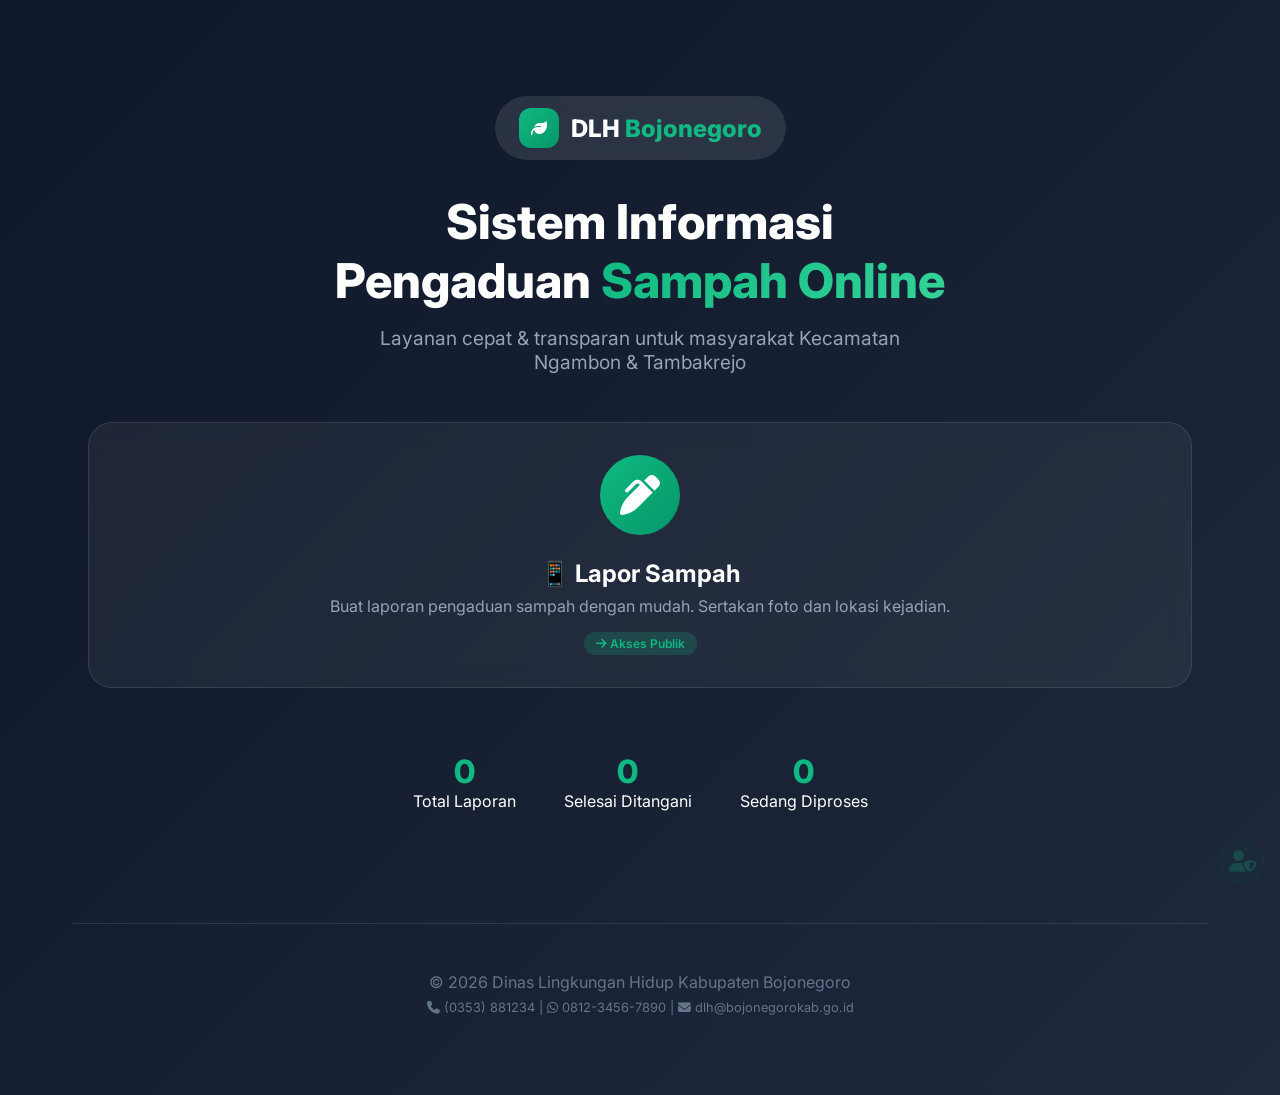
<file: index.html>
<!DOCTYPE html>
<html lang="id">
<head>
    <meta charset="UTF-8">
    <meta name="viewport" content="width=device-width, initial-scale=1.0, user-scalable=yes">
    <title>DLH Bojonegoro - Sistem Informasi Pengaduan Sampah</title>
    <link href="https://fonts.googleapis.com/css2?family=Inter:wght@400;500;600;700;800&display=swap" rel="stylesheet">
    <link rel="stylesheet" href="https://cdnjs.cloudflare.com/ajax/libs/font-awesome/6.4.0/css/all.min.css">
    <style>
        * {
            margin: 0;
            padding: 0;
            box-sizing: border-box;
        }
        body {
            font-family: 'Inter', sans-serif;
            background: linear-gradient(135deg, #0f172a 0%, #1e293b 100%);
            min-height: 100vh;
            color: white;
        }
        .container {
            max-width: 1200px;
            margin: 0 auto;
            padding: 2rem;
        }
        .hero {
            text-align: center;
            padding: 4rem 1rem;
        }
        .logo {
            display: inline-flex;
            align-items: center;
            gap: 12px;
            background: rgba(255,255,255,0.1);
            backdrop-filter: blur(10px);
            padding: 0.75rem 1.5rem;
            border-radius: 100px;
            margin-bottom: 2rem;
        }
        .logo-icon {
            width: 40px;
            height: 40px;
            background: linear-gradient(135deg, #10b981, #059669);
            border-radius: 12px;
            display: flex;
            align-items: center;
            justify-content: center;
        }
        .logo-text {
            font-size: 1.5rem;
            font-weight: 800;
        }
        .logo-text span {
            color: #10b981;
        }
        h1 {
            font-size: 3rem;
            font-weight: 800;
            margin-bottom: 1rem;
        }
        .gradient-text {
            background: linear-gradient(135deg, #10b981, #34d399);
            -webkit-background-clip: text;
            background-clip: text;
            color: transparent;
        }
        .subtitle {
            font-size: 1.2rem;
            color: #94a3b8;
            max-width: 600px;
            margin: 0 auto 2rem;
        }
        .card-grid {
            display: grid;
            grid-template-columns: repeat(auto-fit, minmax(300px, 1fr));
            gap: 2rem;
            margin-top: 3rem;
        }
        .card {
            background: rgba(255,255,255,0.05);
            backdrop-filter: blur(10px);
            border-radius: 24px;
            padding: 2rem;
            text-align: center;
            transition: all 0.3s ease;
            border: 1px solid rgba(255,255,255,0.1);
            text-decoration: none;
            color: white;
            display: block;
        }
        .card:hover {
            transform: translateY(-8px);
            background: rgba(255,255,255,0.1);
            border-color: #10b981;
        }
        .card-icon {
            width: 80px;
            height: 80px;
            background: linear-gradient(135deg, #10b981, #059669);
            border-radius: 50%;
            display: flex;
            align-items: center;
            justify-content: center;
            margin: 0 auto 1.5rem;
        }
        .card-icon i {
            font-size: 2.5rem;
        }
        .card h3 {
            font-size: 1.5rem;
            margin-bottom: 0.5rem;
        }
        .card p {
            color: #94a3b8;
            margin-bottom: 1rem;
        }
        .card-badge {
            display: inline-block;
            background: rgba(16,185,129,0.2);
            color: #10b981;
            padding: 0.25rem 0.75rem;
            border-radius: 100px;
            font-size: 0.75rem;
            font-weight: 600;
        }
        .stats {
            display: flex;
            justify-content: center;
            gap: 3rem;
            margin-top: 4rem;
            flex-wrap: wrap;
        }
        .stat {
            text-align: center;
        }
        .stat-number {
            font-size: 2rem;
            font-weight: 800;
            color: #10b981;
        }
        .footer {
            text-align: center;
            padding: 3rem;
            border-top: 1px solid rgba(255,255,255,0.1);
            margin-top: 3rem;
            color: #64748b;
        }
        
        /* === ADMIN SECRET BUTTON (Tersembunyi di pojok kanan bawah) === */
        .admin-secret {
            position: fixed;
            bottom: 16px;
            right: 16px;
            width: 44px;
            height: 44px;
            border-radius: 40px;
            background: rgba(16, 185, 129, 0.12);
            backdrop-filter: blur(8px);
            display: flex;
            align-items: center;
            justify-content: center;
            cursor: pointer;
            transition: all 0.2s ease;
            z-index: 999;
            opacity: 0.25;
            border: 1px solid rgba(16, 185, 129, 0.2);
            text-decoration: none;
            color: #10b981;
            font-size: 1.2rem;
        }
        .admin-secret:hover {
            opacity: 0.6;
            background: rgba(16, 185, 129, 0.25);
            transform: scale(1.02);
            border-color: rgba(16, 185, 129, 0.5);
        }
        /* Ikon kecil tanpa teks agar tidak mencolok */
        .admin-secret i {
            font-size: 1.35rem;
            filter: drop-shadow(0 1px 2px rgba(0,0,0,0.2));
        }
        
        /* Tooltip halus hanya saat hover (opsional, tidak mengganggu) */
        .admin-secret::after {
            content: "Admin Panel";
            position: absolute;
            bottom: 50px;
            right: 0;
            background: #1e293b;
            color: #cbd5e1;
            font-size: 0.7rem;
            padding: 4px 10px;
            border-radius: 20px;
            white-space: nowrap;
            opacity: 0;
            pointer-events: none;
            transition: opacity 0.2s;
            font-weight: 500;
            letter-spacing: 0.3px;
            border: 1px solid rgba(255,255,255,0.1);
        }
        .admin-secret:hover::after {
            opacity: 0.7;
        }
        
        @media (max-width: 768px) {
            h1 { font-size: 2rem; }
            .container { padding: 1rem; }
            .stats { gap: 1.5rem; }
            .admin-secret {
                width: 38px;
                height: 38px;
                bottom: 12px;
                right: 12px;
            }
            .admin-secret i {
                font-size: 1.1rem;
            }
            .admin-secret::after {
                font-size: 0.65rem;
                bottom: 44px;
            }
        }
    </style>
</head>
<body>
    <div class="container">
        <div class="hero">
            <div class="logo">
                <div class="logo-icon">
                    <i class="fas fa-leaf"></i>
                </div>
                <div class="logo-text">DLH<span> Bojonegoro</span></div>
            </div>
            
            <h1>
                Sistem Informasi<br>
                Pengaduan <span class="gradient-text">Sampah Online</span>
            </h1>
            
            <p class="subtitle">
                Layanan cepat & transparan untuk masyarakat Kecamatan Ngambon & Tambakrejo
            </p>
            
            <div class="card-grid">
                <!-- KARTU LAPOR SAMPAH (PUBLIK) -->
                <a href="public/" class="card">
                    <div class="card-icon">
                        <i class="fas fa-pen-alt"></i>
                    </div>
                    <h3>📱 Lapor Sampah</h3>
                    <p>Buat laporan pengaduan sampah dengan mudah. Sertakan foto dan lokasi kejadian.</p>
                    <span class="card-badge">
                        <i class="fas fa-arrow-right"></i> Akses Publik
                    </span>
                </a>
                
                <!-- TIDAK MENAMPILKAN CARD ADMIN SECARA LANGSUNG DI GRID, 
                     SEBALIKNYA MENGGUNAKAN ELEMEN TERSEMBUNYI DI POJOK BAWAH  -->
            </div>
            
            <!-- Statistik realtime -->
            <div class="stats" id="stats">
                <div class="stat">
                    <div class="stat-number" id="totalLaporan">—</div>
                    <div>Total Laporan</div>
                </div>
                <div class="stat">
                    <div class="stat-number" id="selesaiLaporan">—</div>
                    <div>Selesai Ditangani</div>
                </div>
                <div class="stat">
                    <div class="stat-number" id="prosesLaporan">—</div>
                    <div>Sedang Diproses</div>
                </div>
            </div>
        </div>
        
        <div class="footer">
            <p>© 2026 Dinas Lingkungan Hidup Kabupaten Bojonegoro</p>
            <p style="font-size: 0.8rem; margin-top: 0.5rem;">
                <i class="fas fa-phone"></i> (0353) 881234 | 
                <i class="fab fa-whatsapp"></i> 0812-3456-7890 |
                <i class="fas fa-envelope"></i> dlh@bojonegorokab.go.id
            </p>
        </div>
    </div>
    
    <!-- ADMIN AKSES: Tombol kecil tersembunyi di pojok kanan bawah (tidak mengganggu UI, bahkan nyaris tak terlihat) -->
    <a href="admin/" class="admin-secret" aria-label="Panel Admin (tersembunyi)">
        <i class="fas fa-user-shield"></i>
    </a>

    <script>
        // Ambil statistik dari Google Apps Script untuk ditampilkan di landing page
        // Gunakan endpoint yang sama seperti semula (bisa disesuaikan dengan URL GAS asli)
        const SCRIPT_URL = 'https://script.google.com/macros/s/AKfycbzNuMWcwD4itLwsQJmCpdrS9gnfBZzr3B8lA8lphS3Crx2A9VfzfSWBxMPNZ-Dd97ky/exec';
        
        async function loadStats() {
            try {
                const response = await fetch(`${SCRIPT_URL}?action=get`);
                // Perhatikan: jika script membutuhkan mode CORS atau response tidak sesuai, fallback sudah disiapkan.
                const data = await response.json();
                
                if (data.success && data.data) {
                    const laporan = data.data;
                    const total = laporan.length;
                    const selesai = laporan.filter(l => l.status === 'selesai').length;
                    const proses = laporan.filter(l => l.status === 'proses' || l.status === 'diproses').length;
                    
                    document.getElementById('totalLaporan').textContent = total;
                    document.getElementById('selesaiLaporan').textContent = selesai;
                    document.getElementById('prosesLaporan').textContent = proses;
                } else {
                    // Jika struktur data tidak sesuai, coba alternate atau tampilkan 0 (masih aman)
                    fallbackStats();
                }
            } catch (error) {
                console.error('Gagal load statistik:', error);
                fallbackStats();
            }
        }
        
        function fallbackStats() {
            // Menampilkan nilai default saat gagal fetch atau tidak ada data
            document.getElementById('totalLaporan').textContent = '0';
            document.getElementById('selesaiLaporan').textContent = '0';
            document.getElementById('prosesLaporan').textContent = '0';
        }
        
        // Inisialisasi pertama
        loadStats();
        // Refresh setiap 30 detik untuk update statistik
        setInterval(loadStats, 30000);
        
        // Optional: Jika ingin efek interaksi tambahan, biarkan sederhana. Tombol admin sudah tersembunyi dengan elegan.
        // Fungsi tambahan untuk mencegah klik kanan / debugging tidak diperlukan agar tetap ramah pengguna.
        // Tidak ada perubahan struktural besar pada style/card, hanya admin dipindah ke pojok kanan bawah dan disembunyikan.
    </script>
</body>
</html>
</file>
